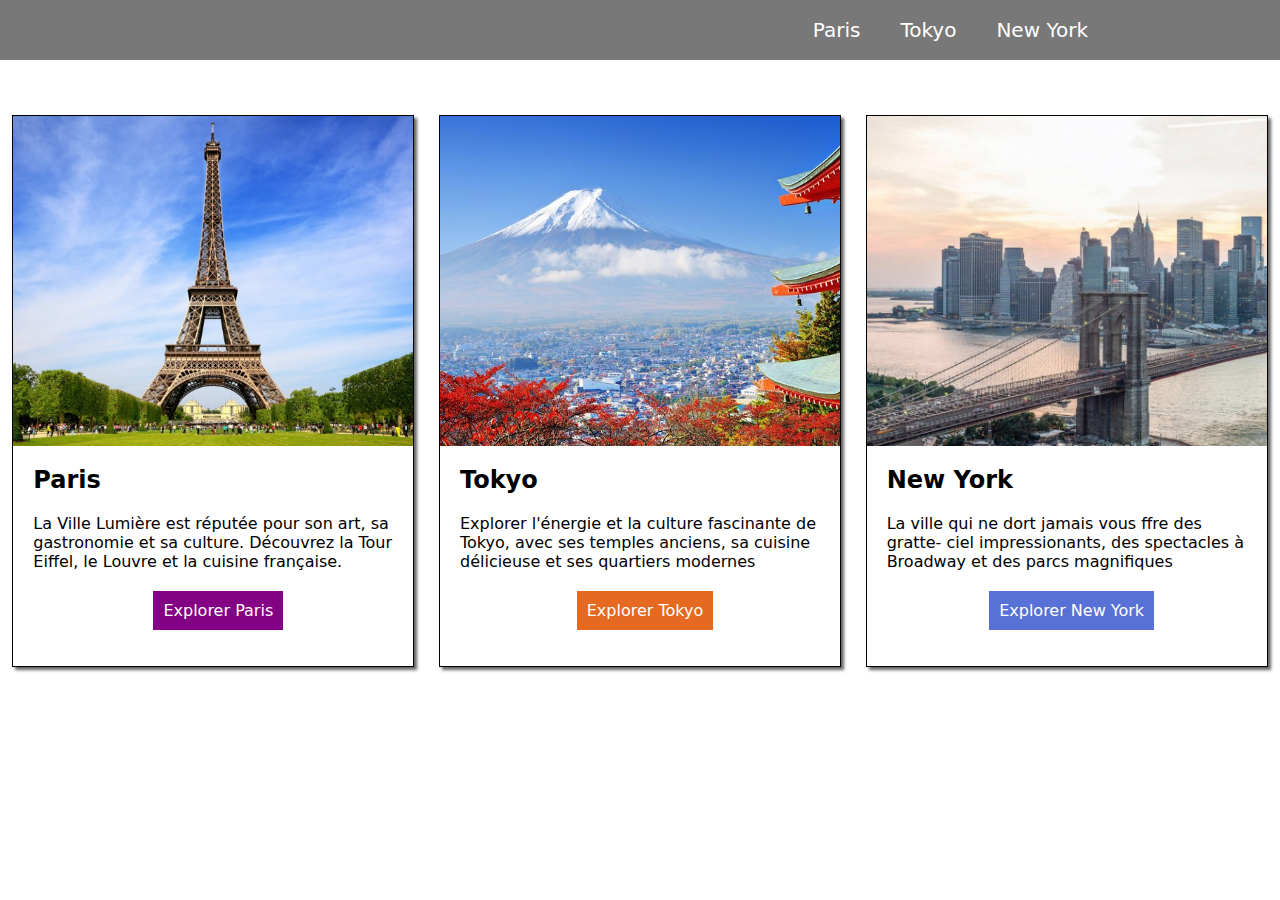
<file: index.html>
<!DOCTYPE html>
<html lang="en">
<head>
    <meta charset="UTF-8">
    <meta name="viewport" content="width=device-width, initial-scale=1.0">
    <title>Document</title>
    <link rel="stylesheet" href="Asset/CSS/style.css">
</head>
<body>
    <header>
        <nav>
           <a href="">Paris</a>
           <a href="">Tokyo</a>
           <a href="">New York</a>
        </nav>
    </header>


    <div class="container">
    <div class="paris">
        <div class="parisimg"></div>
        <div class="paristxt">
            <h2>Paris</h2>
            <p>La Ville Lumière est réputée pour son art, sa
                gastronomie et sa culture. Découvrez la Tour
                Eiffel, le Louvre et la cuisine française.
            </p>
            <div class="btn-paris"><a href="">Explorer Paris</a></div>
            
        </div>
    </div>






    <div class="tokyo">
        <div class="tokyoimg"></div>
        <div class="tokyotxt">
            <h2>Tokyo</h2>
            <p>Explorer l'énergie et la culture fascinante de
                Tokyo, avec ses temples anciens, sa cuisine
                délicieuse et ses quartiers modernes
            </p>
            <div class="btn-tokyo"><a href="">Explorer Tokyo</a></div>
        </div>
    </div>
    <div class="newyork">
        <div class="newyorkimg"></div>
        <div class="newyorktxt">
            <h2>New York</h2>
            <p>La ville qui ne dort jamais vous ffre des gratte-
                ciel impressionants, des spectacles à Broadway
                et des parcs magnifiques
            </p>
            <div class="btn-newyork"><a href="">Explorer New York</a></div>
        </div>
    </div>
</div>

    
</body>
</html>
</file>
<file: Asset/CSS/style.css>
*{
    padding: 0;
    margin: 0;
}

body{
    font-family: system-ui, -apple-system, BlinkMacSystemFont, 'Segoe UI', Roboto, Oxygen, Ubuntu, Cantarell, 'Open Sans', 'Helvetica Neue', sans-serif;
    list-style-type: none;
}

a{
    text-decoration: none;
    color: white;
}

header a:hover{
    color: black;
}


header{
    display: flex;
    background-color: rgb(120, 120, 120);
    height: 60px;
    position: relative;
    align-items: center;
    font-size: 20px;
    margin-bottom: 25px;
  
}

nav{
    position: absolute;
    display: flex;
   justify-content: flex-end;
   gap: 40px;
  
   right: 15%;
  
}

.container{
    padding-top: 30px;
    display: flex;
    justify-content: space-around;
    flex-wrap: wrap;

}

h2{
    padding-top: 20px ;
    padding-left: 10px;
    padding-bottom: 20px;
}

p{
    padding-left: 10px;
    padding-right: 10px;
}

.paris{

    height: 550px;
    width: 400px;
    border: 1px solid black;
    box-shadow: 3px 3px 3px rgba(0, 0, 0, 0.612);
}
.parisimg{
    background-image: url(../Images/paris.jpg);
    background-position: center;
    background-size: cover;
    width: 100%;
    height:60% ;
}


.paristxt{
    margin-left: 10px;
}

.btn-paris{
    
   
    text-align: center;
    margin: 30px;
   
}
.btn-paris a{
    background-color: rgb(132, 0, 132);
    padding: 10px;
}

.btn-paris a:hover{
    background-color: rgba(132, 0, 132, 0.5);
}

.tokyo{
    height: 550px;
    width: 400px;
    border: 1px solid black;
    box-shadow: 3px 3px 3px rgba(0, 0, 0, 0.612);
}    

.tokyoimg{
    background-image: url(../Images/tokyo.jpg);
    background-position: center;
    background-size: cover;
    width: 100%;
    height:60% ;
}

.tokyotxt{
    margin-left: 10px;
}

.btn-tokyo{
    
   
    text-align: center;
    margin: 30px;
   
}
.btn-tokyo a{
    background-color: rgb(230, 105, 33);
    padding: 10px;
}

.btn-tokyo a:hover{
    background-color: rgba(230, 105, 33, 0.6);
}



.newyork{
    height: 550px;
    width: 400px;
    border: 1px solid black;
    box-shadow: 3px 3px 3px rgba(0, 0, 0, 0.612);
}    

.newyorkimg{
    background-image: url(../Images/new-york.jpeg);
    background-position: center;
    background-size: cover;
    width: 100%;
    height:60% ;
}

.newyorktxt{
    margin-left: 10px;
}

.btn-newyork{
    
   
    text-align: center;
    margin: 30px;
   
}
.btn-newyork a{
    background-color: rgb(88, 113, 215);
    padding: 10px;
}

.btn-newyork a:hover{
    background-color: rgba(88, 113, 215, 0.615);

}



@media screen and (max-width: 1200px) {
    .newyork{
        margin-top: 40px;
    }
 
}

@media screen and (max-width: 800px) {
    .tokyo{
        margin-top: 40px;
    }
 
}

@media screen and (max-width: 425px) {
  
    nav{
        gap: 20px;

    }
 
}
</file>
